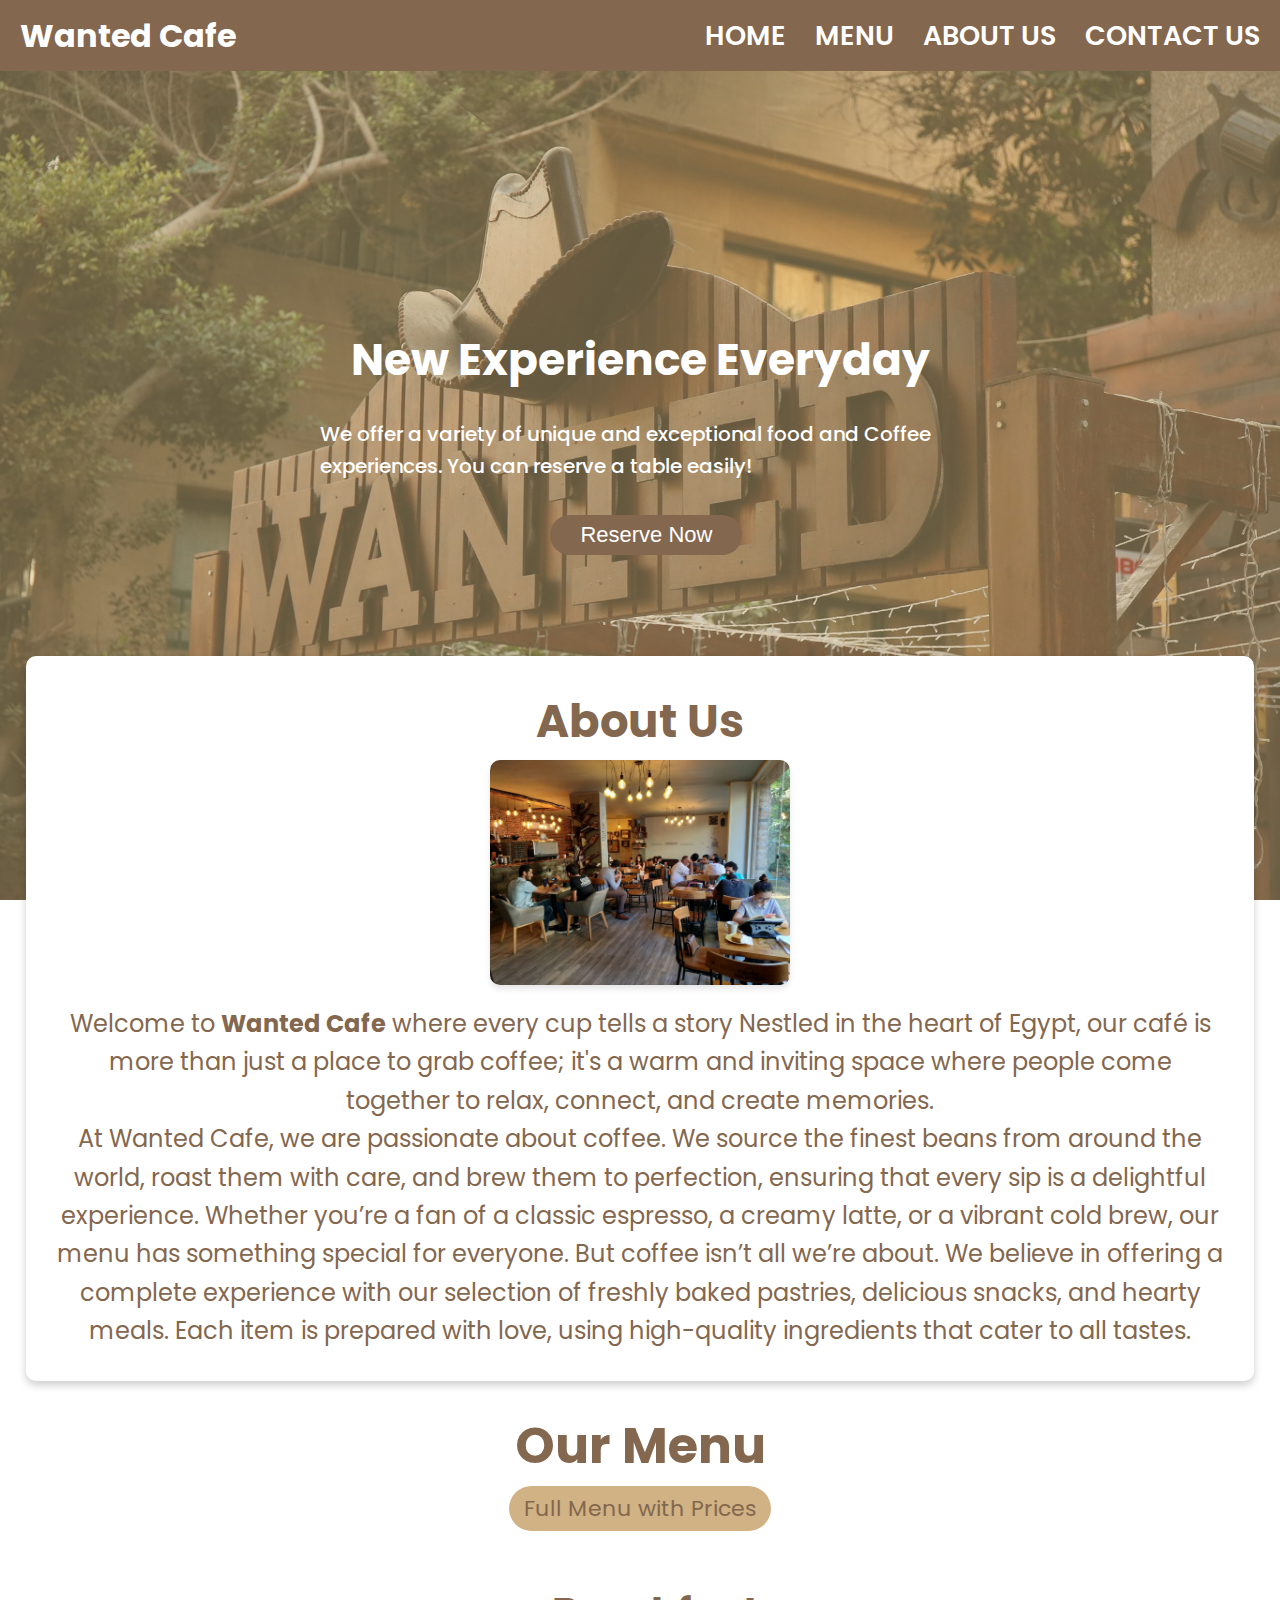
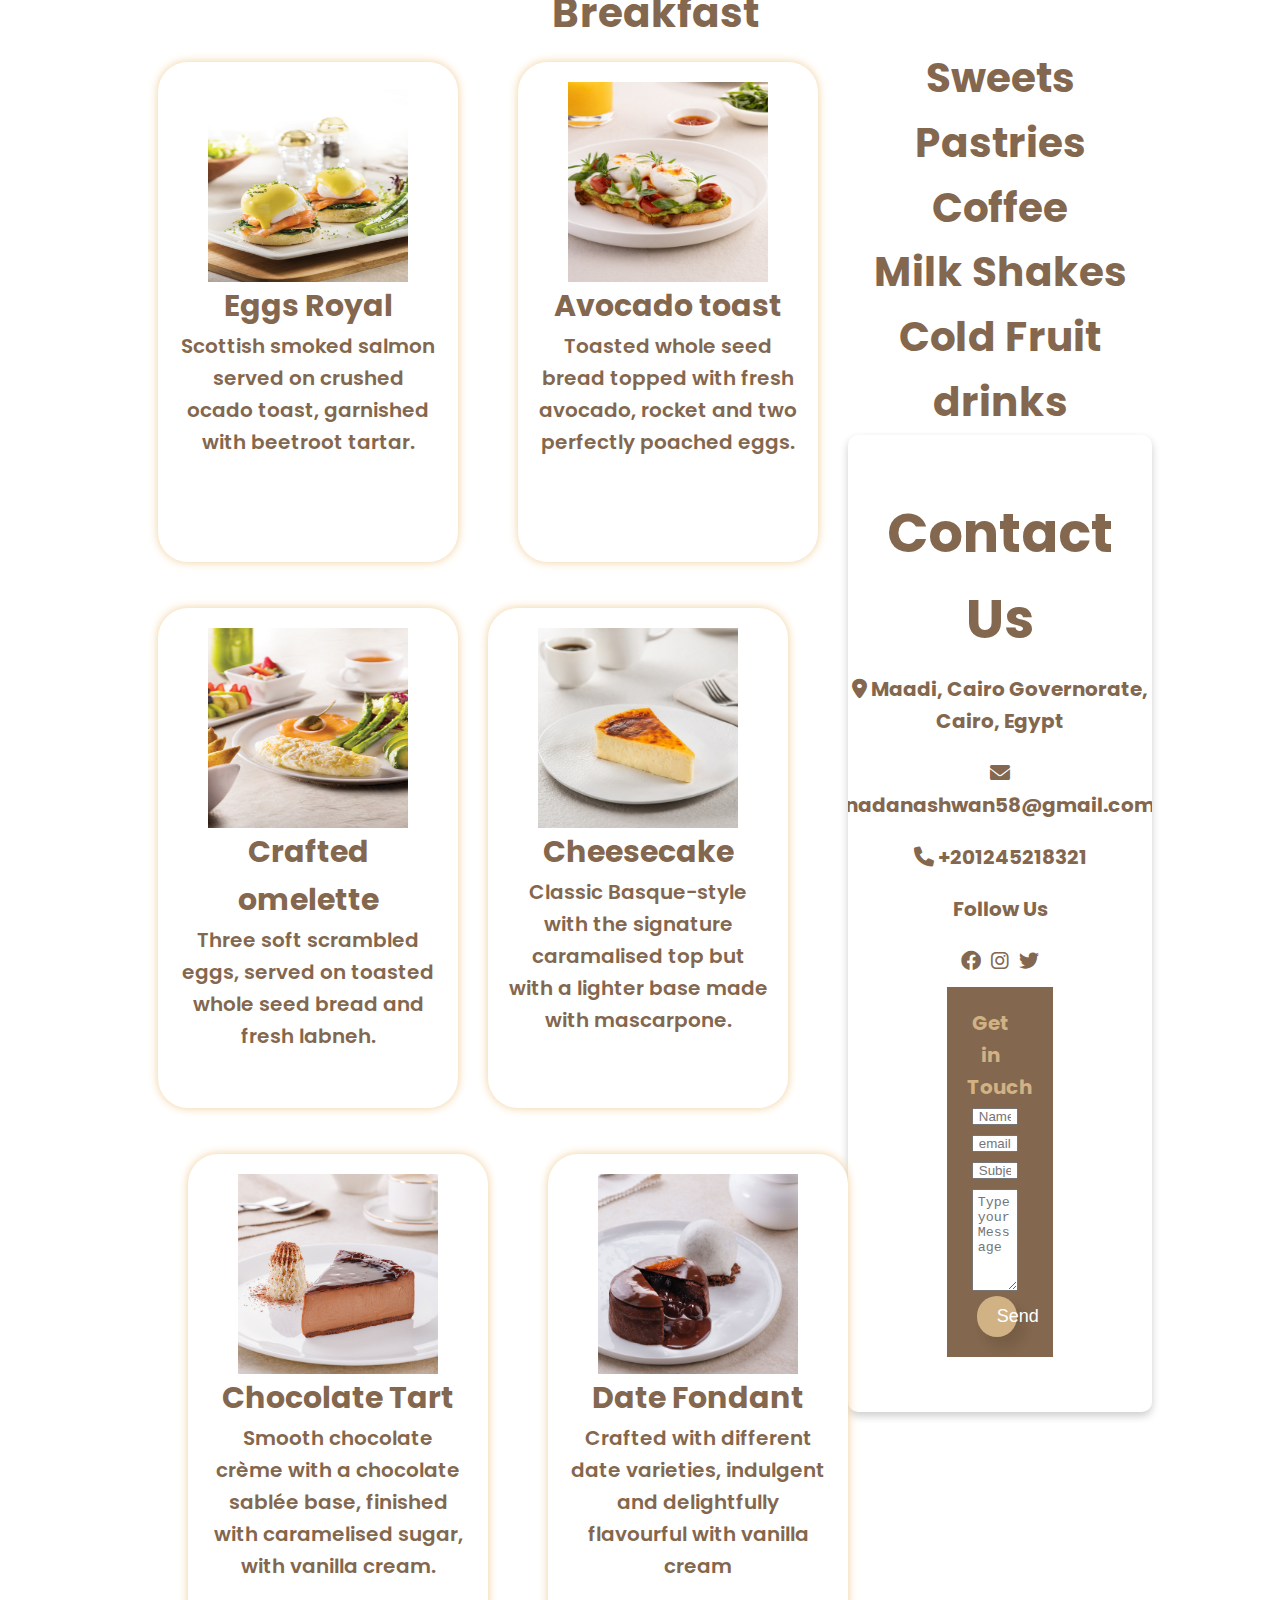
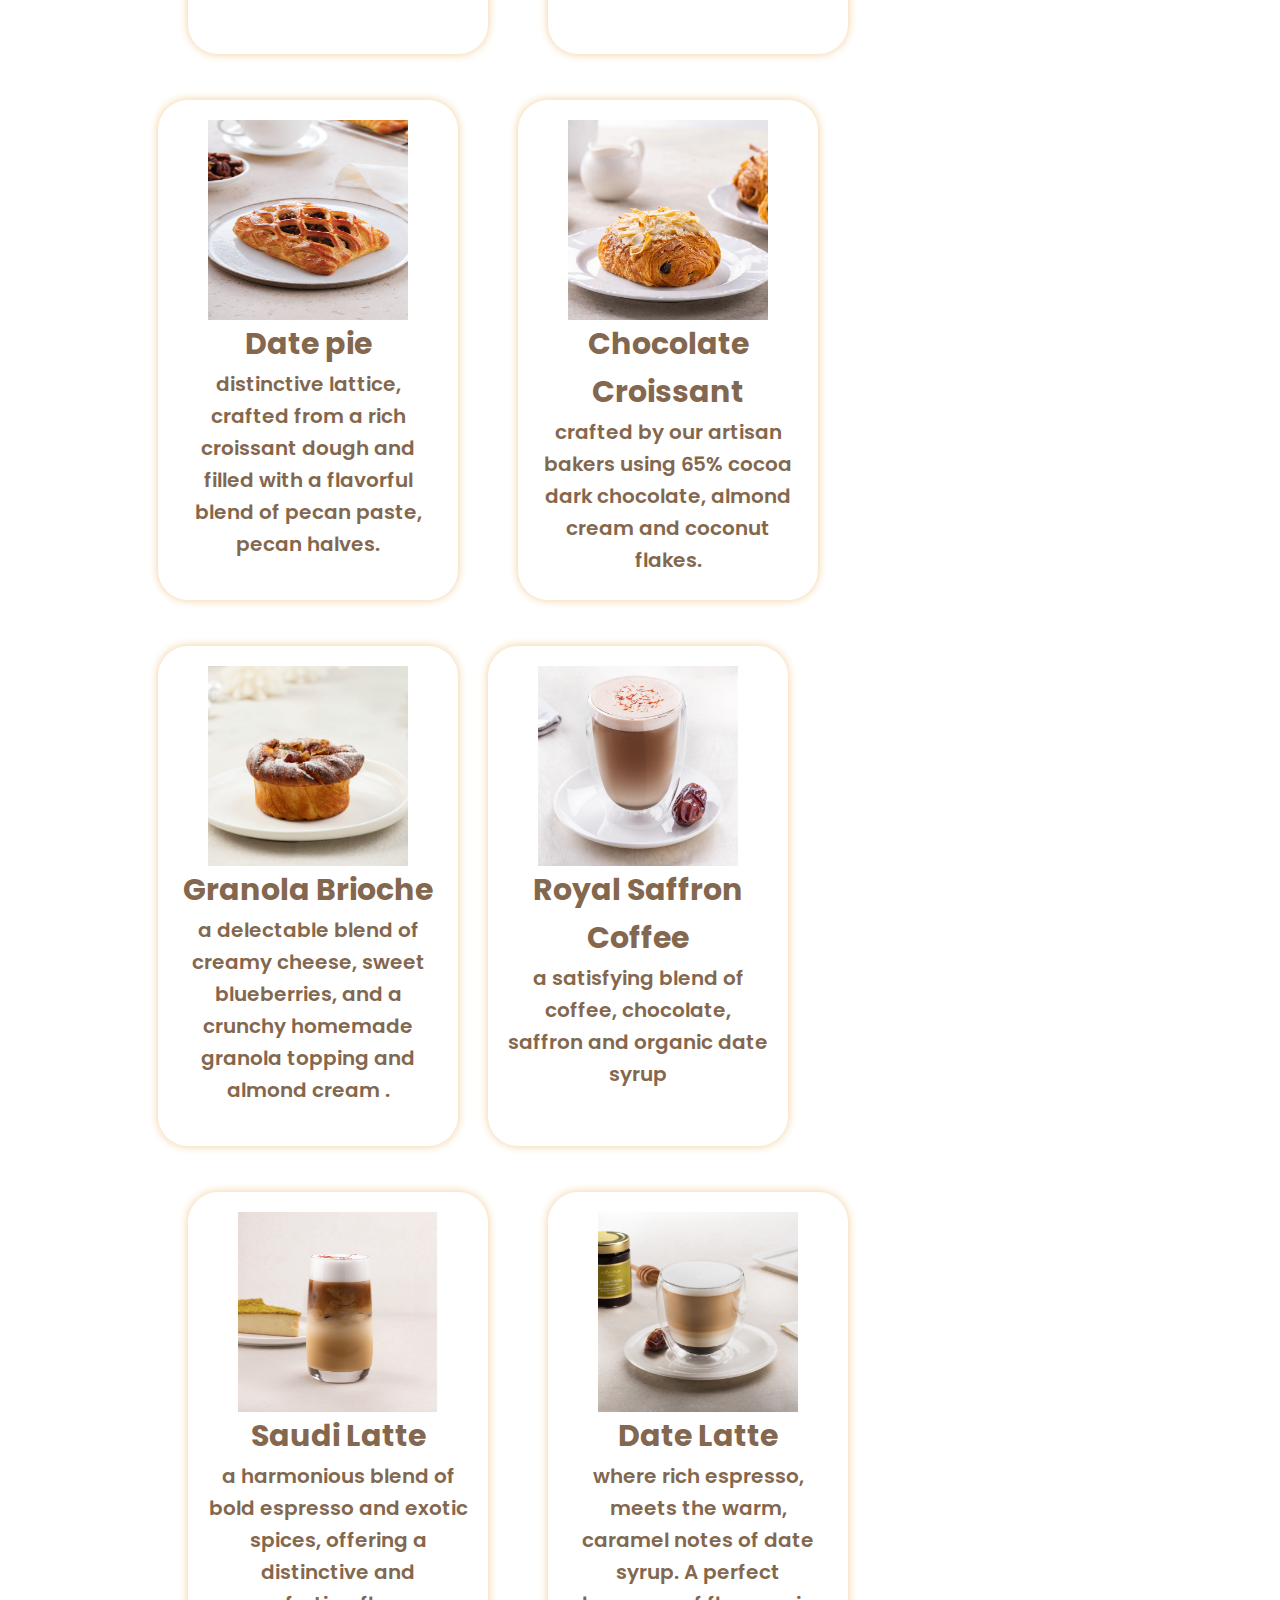
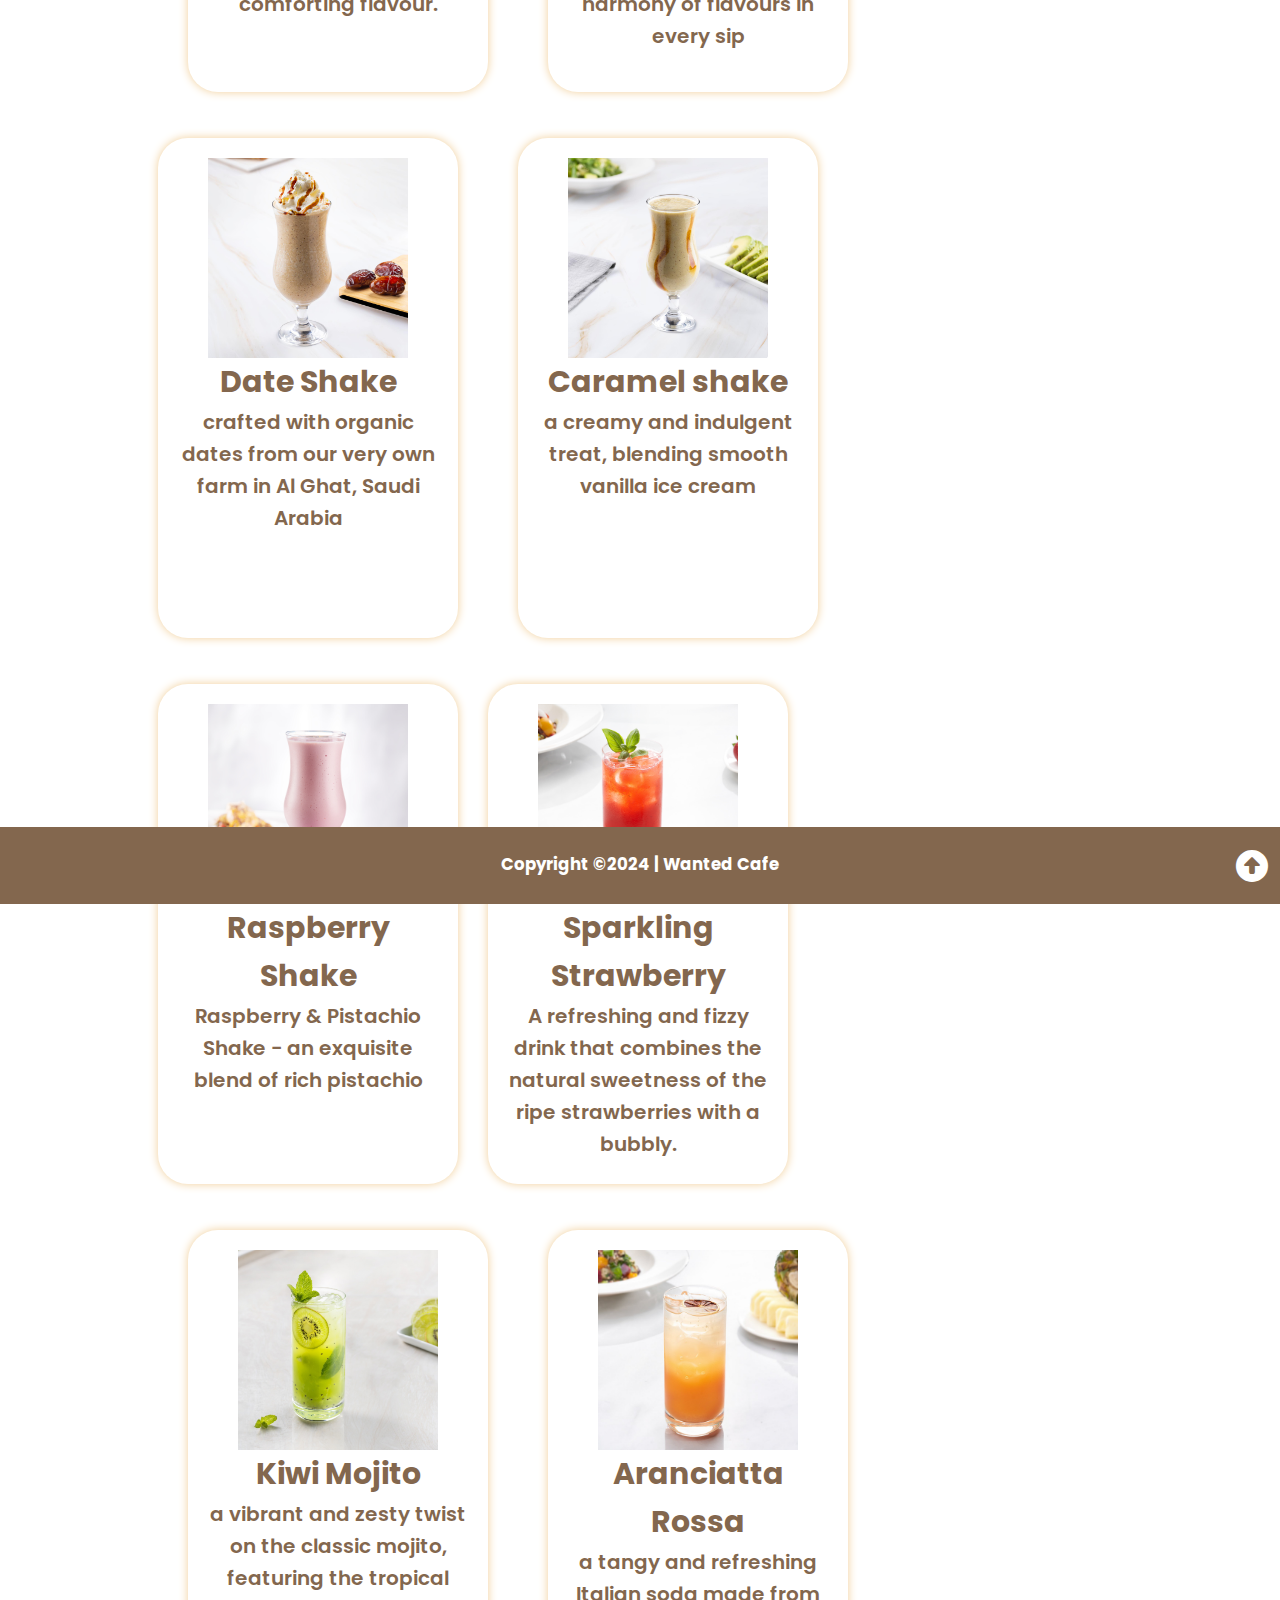
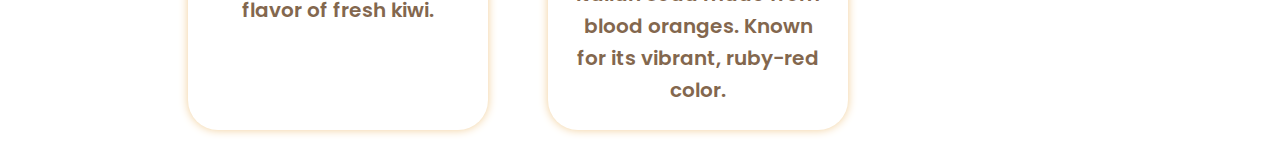
<file: index.html>
<!DOCTYPE html>
<html lang="en">
  <head>
    <meta charset="UTF-8" />
    <meta name="viewport" content="width=device-width, initial-scale=1.0" />
    <link rel="stylesheet" href="style.css" />
    <link rel="stylesheet" href="https://fonts.googleapis.com/css2?family=Poppins:wght@300;500;700&display=swap">
    <link rel="preconnect" href="https://fonts.googleapis.com">
    <link rel="preconnect" href="https://fonts.gstatic.com">
    <link rel="stylesheet" href="https://cdnjs.cloudflare.com/ajax/libs/font-awesome/6.0.0/css/all.min.css">
    <title>Wanted Cafe</title>
  </head>
  <body>
    <div class="container">
      <div class="navbar">
        <div class="logo">
          <h1>Wanted Cafe</h1>
        </div>
        <ul class="header">
          <li><a href="index.html">HOME</a></li>
          <li><a href="#MENU">MENU</a></li>
          <li><a href="#About-Us">ABOUT US</a></li>
          <li><a href="#Contact-Us">CONTACT US</a></li>
         
        </ul>
      </div>
      <!--Home -->
    <div class="home">
    <div class="home-title-1">
        <h1>  New Experience Everyday </h1>
        </div>
    <div class="home-title-2">
        <p>We offer a variety of unique and exceptional food and Coffee experiences. You can reserve a table easily!</p>
        </div>
    <div class="button">
      <a href="index2.html" target="_blank">
        <button type="button">Reserve Now</button>
      </a>
    </div>
        </div>
    <!--about us section-->
    <section id="About-Us" class="about-us">
      <div class="aboutus-container"> 
          <h2>About Us</h2>
          <div class="about-content">
            <img src="Images/about us.jpg" alt="Cafe Image" class="about-img">
            <div class="aboutus-text">
          <p>
            Welcome to <strong>Wanted Cafe</strong> where every cup tells a story Nestled in the heart of Egypt, our café is more than just a place to grab coffee; it's a warm and inviting space where people come together to relax, connect, and create memories.
          </p>
          <p>
            At Wanted Cafe, we are passionate about coffee. We source the finest beans from around the world, roast them with care, and brew them to perfection, ensuring that every sip is a delightful experience. Whether you’re a fan of a classic espresso, a creamy latte, or a vibrant cold brew, our menu has something special for everyone.
            But coffee isn’t all we’re about. We believe in offering a complete experience with our selection of freshly baked pastries, delicious snacks, and hearty meals. Each item is prepared with love, using high-quality ingredients that cater to all tastes.  
          </p>
            </div>
          </div>
      </div>
  </section>
    <!--Menu Section-->
    <div id="MENU" class="Menu">
      <h2 class="title">Our Menu</h2>
      <div class="fullM-container">
        <a href="https://drive.google.com/file/d/1n_tNvxeMjHIm-5_KIKI2l68TAacYNVRg/view?usp=sharing" target="_blank" class="fullMenu-button">
          Full Menu with Prices
        </a>
      </div>
    </div>
    <!--مكونات المنيو -->
    <div class="container1">
      <div class="Food">
        <!-- Breakfast Section-->
        <h2 class="food-title">Breakfast</h2>
     <div class="categoreis">
      <div class="categ-items">
        <div class="categ-image">
          <img src="Images/Eggs Royal.jpg" alt="">
        </div>
        <h2 class="categ-title">Eggs Royal</h2>
        <p class="categ-desc">Scottish smoked salmon served on crushed ocado toast, garnished with beetroot tartar.</p>
      </div>
      <div class="categ-items mg ">
        <div class="categ-image">
          <img src="Images/avocado toast.jpg" alt="">
        </div>
        <h2 class="categ-title">Avocado toast</h2>
        <p class="categ-desc">Toasted whole seed bread topped with fresh avocado, rocket and two perfectly poached eggs.</p>
      </div>
      <div class="categ-items">
        <div class="categ-image">
          <img src="Images/crafted omelette.jpg" alt="">
        </div>
        <h2 class="categ-title">Crafted omelette</h2>
        <p class="categ-desc">Three soft scrambled eggs, served on toasted whole seed bread and fresh labneh.</p>
      </div>
    </div>
       <!--Sweets Section-->
      <h2 class="food-title" >Sweets</h2>
     <div class="categoreis1">
      <div class="categ-items">
        <div class="categ-image">
          <img src="Images/Basque cheesecake.jpg" alt="">
        </div>
        <h2 class="categ-title">Cheesecake</h2>
        <p class="categ-desc">Classic Basque-style with the signature caramalised top but with a lighter base made with mascarpone.</p>
      </div>
      <div class="categ-items mg ">
        <div class="categ-image">
          <img src="Images/Brûlée Chocolate Tart.jpg" alt="">
        </div>
        <h2 class="categ-title">Chocolate Tart</h2>
        <p class="categ-desc">Smooth chocolate crème  with a chocolate sablée base, finished with caramelised sugar, with vanilla cream.</p>
      </div>
      <div class="categ-items">
        <div class="categ-image">
          <img src="Images/Date Fondant.jpg" alt="">
        </div>
        <h2 class="categ-title">Date Fondant</h2>
        <p class="categ-desc">Crafted with different date varieties, indulgent and delightfully flavourful with vanilla cream</p>
      </div>
     </div>
    <!--Sweet pastries Section-->
    <h2 class="food-title" >Pastries </h2>
     <div class="categoreis2">
      <div class="categ-items">
        <div class="categ-image">
          <img src="Images/Date pie.jpg" alt="">
        </div>
        <h2 class="categ-title">Date pie</h2>
        <p class="categ-desc">distinctive lattice, crafted from a rich croissant dough and filled with a flavorful blend of pecan paste, pecan halves.</p>
      </div>
      <div class="categ-items mg">
        <div class="categ-image">
          <img src="Images/Chocolate Croissant.jpg" alt="">
        </div>
        <h2 class="categ-title">Chocolate Croissant</h2>
        <p class="categ-desc">crafted by our artisan bakers using 65% cocoa dark chocolate, almond cream and coconut flakes.</p>
      </div>
      <div class="categ-items">
        <div class="categ-image">
          <img src="Images/Granola Brioche.jpg" alt="">
        </div>
        <h2 class="categ-title">Granola Brioche</h2>
        <p class="categ-desc"> a delectable blend of creamy cheese, sweet blueberries, and a crunchy homemade granola topping and  almond cream .</p>
      </div>
      </div>
      <div class="Drinks">
        <!--Coffee-->
        <h2 class="food-title">Coffee</h2>
        <div class="categoreis3">
          <div class="categ-items">
            <div class="categ-image">
              <img src="Images/Royal Saffron Mocha.jpg" alt="">
            </div>
            <h2 class="categ-title">Royal Saffron Coffee</h2>
            <p class="categ-desc"> a satisfying blend of coffee, chocolate, saffron and organic date syrup</p>
          </div>
          <div class="categ-items mg">
            <div class="categ-image">
              <img src="Images/Saudi Latte.jpg" alt="">
            </div>
            <h2 class="categ-title">Saudi Latte</h2>
            <p class="categ-desc">a harmonious blend of bold espresso and exotic spices, offering a distinctive and comforting flavour.
            </p>
          </div> 
          <div class="categ-items">
            <div class="categ-image">
              <img src="Images/Date Latte.jpg" alt="">
            </div>
            <h2 class="categ-title">Date Latte</h2>
            <p class="categ-desc"> where rich espresso, meets the warm, caramel notes of date syrup. A perfect harmony of flavours in every sip
            </p>
          </div>
        </div>
        <!--Milk Shakes -->
        <h2 class="food-title">Milk Shakes</h2>
        <div class="categoreis4">
         <div class="categ-items">
          <div class="categ-image">
            <img src="Images/Date shake.jpg" alt="">
          </div>
          <h2 class="categ-title">Date Shake</h2>
          <p class="categ-desc"> crafted with organic dates from our very own farm in Al Ghat, Saudi Arabia </p>
         </div>
         <div class="categ-items mg">
          <div class="categ-image">
            <img src="Images/Caramel shake.jpg" alt="">
          </div>
          <h2 class="categ-title">Caramel shake</h2>
          <p class="categ-desc"> a creamy and indulgent treat, blending smooth vanilla ice cream </p>
         </div>
         <div class="categ-items ">
          <div class="categ-image">
            <img src="Images/Raspberry Shake.jpg" alt="">
          </div>
          <h2 class="categ-title">Raspberry Shake</h2>
          <p class="categ-desc">Raspberry & Pistachio Shake - an exquisite blend of rich pistachio </p>
         </div>
       </div>
       <!--Cold Fruit drinks-->
       <h2 class="food-title">Cold Fruit drinks</h2> 
       <div class="categoreis5">
        <div class="categ-items">
          <div class="categ-image">
            <img src="Images/Sparkling Strawberry.jpg" alt="">
          </div>
          <h2 class="categ-title">Sparkling Strawberry</h2>
          <p class="categ-desc">A refreshing and fizzy drink that combines the natural sweetness of the ripe strawberries with a bubbly. </p>
         </div>
         <div class="categ-items mg">
          <div class="categ-image">
            <img src="Images/Kiwi Mojito.jpg" alt="">
          </div>
          <h2 class="categ-title">Kiwi Mojito</h2>
          <p class="categ-desc">a vibrant and zesty twist on the classic mojito, featuring the tropical flavor of fresh kiwi.</p>
         </div>
         <div class="categ-items">
          <div class="categ-image">
            <img src="Images/Aranciatta Rossa.jpg" alt="">
          </div>
          <h2 class="categ-title">Aranciatta Rossa</h2>
          <p class="categ-desc">a tangy and refreshing Italian soda made from blood oranges. Known for its vibrant, ruby-red color.</p>
         </div>
       </div>
      </div>
       <!--contact us section-->
       <div id="Contact-Us" class="container-shadow-box">
      <div class="contact">
        <div class="contact-container">
        <h1 class="con-section">Contact Us</h1>
        <div class="contact-row">
          <div class="contact-col">
          <p>
            <a href="https://maps.app.goo.gl/46wL5cP54DTGTwiW6" target="_blank">
              <i class="fa-sharp fa-solid fa-location-dot"></i>
              Maadi, Cairo Governorate, Cairo, Egypt
            </a>
          </p>
          <p>
            <a href="mailto:nadanashwan58@gmail.com">
              <i class="fa-solid fa-envelope"></i>
              nadanashwan58@gmail.com
            </a>
          </p>
          <p>
            <a href="tel: +201245218321">
             <i class="fa-solid fa-phone"></i>
            +201245218321
            </a>
          </p>
          <h3>Follow Us</h3>
          <p class="social">
            <a href="https://www.facebook.com/nada.nashwan.52?mibextid=ZbWKwL" target="_blank"><i class="fa-brands fa-facebook"></i></a>
            <a href="https://www.instagram.com/nada_nashwan123/profilecard/?igsh=MTg4Mjg3MjBlMThxNw=="target="_blank"><i class="fa-brands fa-instagram"></i></a>
            <a href="https://x.com/nadanashwan11?t=ySz14Z8em1MaUAcHzcTZ5g&s=09"target="_blank"><i class="fa-brands fa-twitter"></i></a>
          </p>
          </div>
          <div class="contact-col">
          <form>
            <h2>Get in Touch</h2>
            <input type="text" placeholder="Name">
            <input type="email" placeholder="email">
            <input type="text" placeholder="Subject">
            <textarea rows="6" placeholder="Type your Message"></textarea>
            <button>Send</button>
          </form>
          </div>
        </div>
      </div>
      </div>
       </div>
    </div>
    <!--footer section-->
    <footer class="footer">
      <h5>Copyright &copy;2024 | <a href="">Wanted Cafe</a></h5>
    <div class="top">
      <a href="index.html"><i class="fa-sharp-duotone fa-solid fa-circle-up"></i></a>
    </div>
  </div>
</footer>
  </body>
</html>
</file>
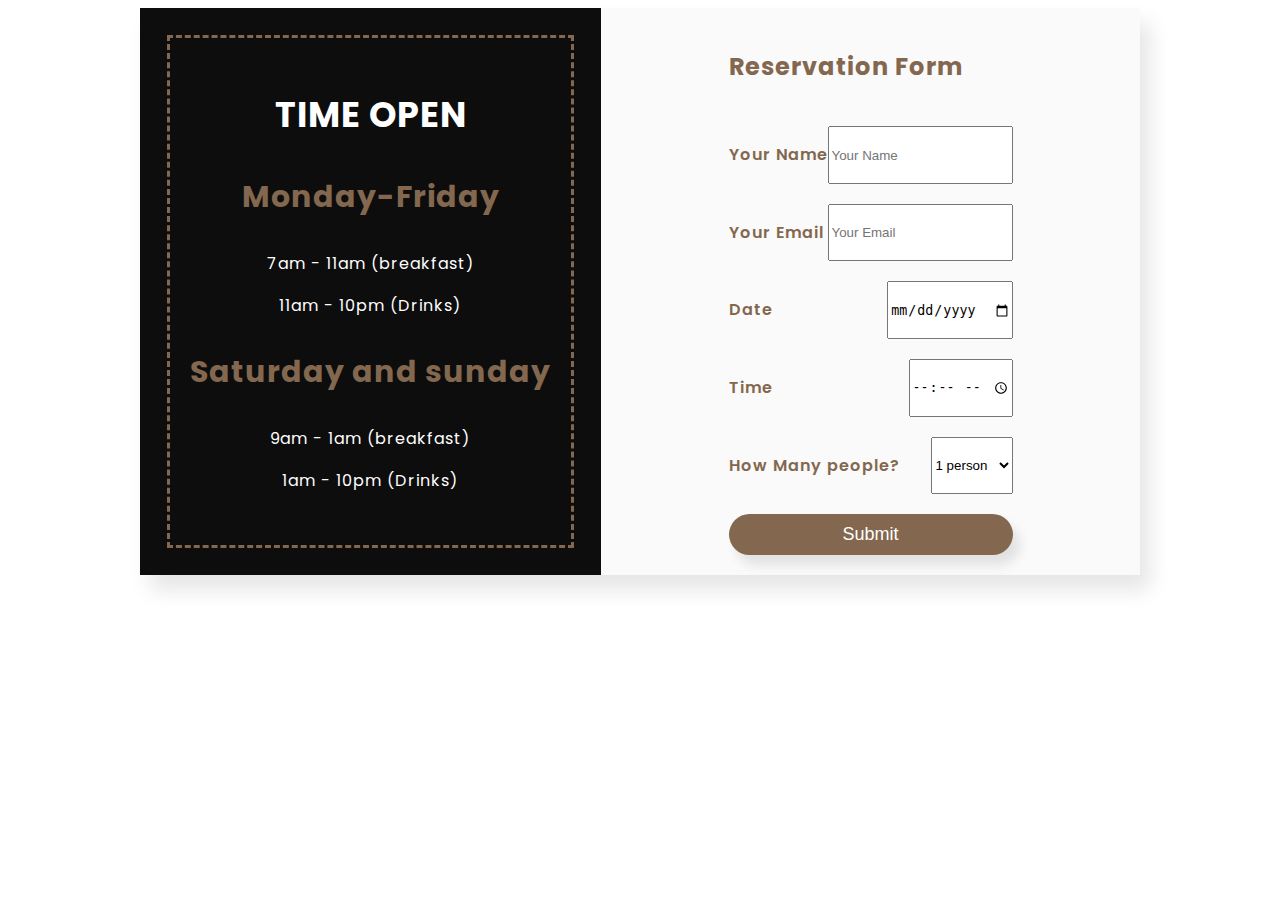
<file: index2.html>
<!DOCTYPE html>
<html lang="en">
  <head>
    <meta charset="UTF-8" />
    <meta name="viewport" content="width=device-width, initial-scale=1.0" />
    <link rel="stylesheet" href="style2.css" />
    <link rel="stylesheet" href="https://fonts.googleapis.com/css2?family=Poppins:wght@300;500;700&display=swap">
    <link rel="preconnect" href="https://fonts.googleapis.com">
    <link rel="preconnect" href="https://fonts.gstatic.com">
    <title>Wanted Cafe</title>
</head>
<body>

<div class="wrapper">


	<div class="container">
		<div class="container-time">
				<h2 class="title">Time Open</h2>
				<h3 class="days">Monday-Friday</h3>
				<p>7am - 11am (breakfast)</p>
				<p>11am - 10pm (Drinks)</p>

				<h3 class="days">Saturday and sunday</h3>
				<p>9am - 1am (breakfast)</p>
				<p>1am - 10pm (Drinks)</p>
		</div>

		<div class="container-form">
            <form action="#">
                <h2 class="form-title">Reservation Form</h2>
                <!--items-->
                <div class="form-items">
                    <p>Your Name</p>
                    <input type="text" placeholder="Your Name"> 
                </div>
                <div class="form-items">
                    <p>Your Email</p>
                    <input type="email" placeholder="Your Email"> 
                </div>
                <div class="form-items">
                    <p>Date</p>
                    <input type="date"> 
                </div>
                <div class="form-items">
                    <p>Time</p>
                    <input type="time" > 
                </div>
                <div class="form-items">
                    <p>How Many people?</p>
                   <select name="select" id="#">
                    <option value="1">1 person</option>
                    <option value="2">2 person</option>
                    <option value="3">3 person</option>
                    <option value="4">4 person</option>
                    <option value="5">5 person</option>
                    <option value="5+">5+ person</option>
                   </select> 
                </div>
            <button class="Reserve-but">Submit</button>
    
    
            </form>
		</div>
	</div>
</div>	
	

</body></html>
</file>
<file: style.css>
@import url("https://fonts.googleapis.com/css2?family=Poppins:wght@300;500;700&display=swa");
body {
    margin: 0;
    font-family: 'Poppins', sans-serif;
    font-size: 16px;
    line-height: 1.6;
    font-weight: 400;
}
* {
    margin: 0;
    padding: 0;
    box-sizing: border-box;
}
 
.navbar {
    position: fixed; 
    top: 0;
    left: 0;
    width: 100%; 
    background-color:#83674e ;
    color: white;
    display: flex;
    align-items: center;
    justify-content: space-between; 
    padding: 10px 20px;
    z-index: 1000;
    
}

.container {
    height: 100vh;
    width: 100%;
    background: linear-gradient(rgba(217, 191, 136, 0.452), rgba(217, 191, 136, 0.452)), url(Images/cafe-interior.jpg);
    background-size: cover;
    background-position: center;
}

.nav-bar {     
    display: flex;
    align-items: center;
    justify-content: space-between;
    padding: 30px 80px;
}

.nav-bar .logo {   /*logo*/
    color: white;
    font-size: 30px;
    font-weight: 500;
    cursor: pointer;
}

.header li {
    list-style: none;
    display: inline-block;
}

.header li a {   /*القوائم */
    text-decoration:none;
    color: white;
    font-size: 27px;
    font-weight: 600;
    margin-left: 25px;
    transition: .4s ease;
}
.header li a:hover {
    color: #d1b284;
    padding: 5px 10px;
    
}

 /* home */
.home {
    height: 400px;
    padding: 70px;
}

.home-title-1 {
    position:absolute;
    top:40%;
    left: 50%;
    font-size: 22px;
    color: #fff;
    font-weight: 600;
    transform: translate(-50%,-50%);
}
.home-title-2 {
    position: absolute;
    top: 50%;
    left: 50%;
    font-size: 20px;
    color: #fff;
    font-weight: 500;
    transform: translate(-50%,-50%);
}
.home button {
    position: absolute;
    top: 55%;
    left:43% ;
    height: 40px;
    color: white;
    background: #83674e;
    font-size: 22px;
    padding: 5px 30px;
    margin-top: 20px;
    border: none;
    border-radius: 100px;
    transition: .4s ease;
    cursor: pointer;
}

.home button:hover {
    background: none;
    border: 2px solid #d9bf88;
}
.clear{
    clear: both;
}

    /*المنيو */
.Menu {
    margin-top: 10px;
  
}
.title {
    color: #83674e;
    text-align: center;
    font-size: 50px;
}
/*زر رابط المنيو كامل */
.fullM-container{
    text-align: center;
 

}
.fullMenu-button {

    position: relative;
    transform: translate(0,0);
    color: #83674e;
    background:#d1b284 ;
    font-size: 22px;
    display: inline-block;
    padding: 5px 15px;
    border-radius: 100px;
    transition: 0.4s ease;
    cursor: pointer;
    text-decoration-line: none;
   
}
.fullMenu-button:hover {
    background: none;
    border: 2px solid ;

}
 /* cards */
.container1{
    gap: 10px;
    width: 80%;
    display: flex;
    margin: auto;
    
}
.container1 .text { 
    top: 50%; 
    left: 50%;
    transform: translate(-50%, -50%);
    color:white; 
    font-size: 2rem;
    font-weight: bold;
    text-shadow: 2px 2px 5px rgba(0, 0, 0, 0.7); 
    text-align: center;
    margin-left: 75%; 
}
.text :hover {
    color: #d1b284;
    padding: 5px 10px;
   
}
/*food */
.Food{
    margin-top: 50px;
    text-align: center;
    color:#83674e;
    font-size: 27px;
    font-weight: 600;
}
.food-title .Food{
    text-align: center;
    font-size: 27px;
    font-weight: 600;
    margin: 25px 0;
    width: 100%;
    clear: both;
    
}
.food-title{
    margin-left: 30px;
}
.categ-items{
    margin-top: 16px;
    font-size: 20px;
    float: left;
    width: 30%;
    background-color: white;
    box-shadow: 0px 0px 10px 0px rgb(241, 206, 152);
    padding: 20px;
    border-radius: 30px;
    width: 300px; 
    height: 500px; 
    overflow: hidden; /* إخفاء أي محتوى يتجاوز الحدود */
    margin-left: 30px;
}
.mg{
    margin-right: 30px;
    margin-left: 60px;
}
.categ-image{
    width: 200px;
    height: 200px;
    margin: auto;
    border-radius: 30px;
}

.categ-image img{
 width: 100%;
 height: 100%;
}
.categ-items{
    margin-bottom: 30px;
    
}
/*about us */
 .about-us{
    text-align: center;
  
  }

.aboutus-container{
    box-shadow: 0px 4px 8px rgba(0, 0, 0, 0.2); /* تأثير الظل مع مسافة بسيطة */
    padding: 30px; 
    border-radius: 10px; 
    background-color: white;
    max-width: 100%;
    margin: 20% 2%;
    margin-bottom: 2%;
    text-align: center;
    color: #83674e;
    font-size: 30px;
    position: relative;
    z-index: 1;
}
  
.about-content {
    display: flex;
    flex-direction: column;
    align-items: center;
    margin-top: 2px;
   
}
 
.about-content img {
    border-radius: 10px;
    box-shadow: 0 4px 6px rgba(0, 0, 0, 0.1);
    margin-bottom: 20px;
    width: 600px;
    max-width: 300px;
}
.aboutus-text{
    font-size: 1.5rem;
     color: #83674e;
}

/*contact section*/
.container-shadow-box{
    box-shadow: 0px 4px 8px rgba(0, 0, 0, 0.2); /* تأثير الظل مع مسافة بسيطة */
    padding: 30px; 
    border-radius: 10px; 
    background-color: white;
    max-width: 100%; 
    margin-left: 0; 
    margin-right: 0; 
    margin-bottom: 10px;
    text-align: center;  
    overflow: hidden;

}

.contact{
    padding: 25px 0 25px 0;
}
.contact-row{
    display: flex;
    justify-content: center;
    align-items: center;
    padding: 0 100px 0 100px;
    flex-wrap: wrap;
}
.contact-col{
    display: flex;
    flex-direction: column;
    align-items: center;
    flex: 1;
}
.contact-col p,h3{
    font-weight: bold;
    font-size: small;
    font-size: 20px;
    color: #83674e;
    margin: 10px;
}
.contact-col p a{
    text-decoration: none;
    color: #83674e;
}
.social a{
    color: #83674e;
    margin: 3px;
}
.contact-col form{
    display: flex;
    flex-direction: column;
    background-color: #83674e;
    width: 70%;
    padding: 20px 40px 20px 20px;
}
.contact-col form h2{
    text-align: center;
    color: #d1b284 ;
    font-size: 20px;
}
.contact-col form input{
    width: 100%;
    height: 17px;
    padding: 5px;
    margin: 5px;
}
.contact-col form textarea{
    width: 100%;
    padding: 5px;
    margin: 5px;
}
.contact-col form button{
    background-color: #d1b284 ;
    color: #fff;
    padding: 10px 20px;
    border: none;
    font-size: 18px;
    border-radius: 100px;
    box-shadow: 7px 10px 12px rgba(0, 0, 0, .1);
    cursor: pointer;
    transition: all .3s;
    margin-left: 10px;

}
.contact-col form button:hover {
    transform: scale(1.03);
    box-shadow: 10px 12px 15px rgba(0, 0, 0, .3);
}
/*footer Section */
.footer {
    position: absolute;
    margin-top: 320%;
    left: 0;
    width: 100%;
    background-color:#83674e;
    color: #fff;
    padding: 25px ;
   font-size: 20px;
}
  
.footer h5{
    text-align: center;
}
footer  h5 a{
    color: #fff;
    text-decoration-color: none;
    text-decoration-line: none;
}
.top{
    position: absolute;
    bottom: 12px;
    right: 12px;
}
.top a{
    color: #fff;
    font-size: 2rem;
}
</file>
<file: style2.css>
@import url("https://fonts.googleapis.com/css2?family=Poppins:wght@300;500;700&display=swa");
body {
   
      color: #fff;
      letter-spacing: 1px;
      font-family: 'Poppins', sans-serif;
    font-size: 16px;
    line-height: 1.6;
    font-weight: 400;
  }
  
  .container {
      background-color: #fafafa;
      max-width: 1000px;
      margin: 0px auto;
      box-shadow: 10px 15px 20px rgba(0, 0, 0, .1);
      display: flex;
      
  }
  
  .container-time {
      background-color: rgba(0, 0, 0, .95);
      padding: 50px;
      outline: 3px dashed #83674e;
      outline-offset: -30px;
      text-align: center;
  }
  .title{
      font-size: 35px;
      text-transform: uppercase;
  }
  
  .days {
      color:#83674e;
      font-size: 30px;
  }
  
  .phone {
      font-size: 20px;
  }

  .container-form {
      padding: 20px 0;
      margin: 0 auto;
      color: #83674e;
  }
  form {
      display: grid;
      grid-row-gap: 20px;
  }
  form p {
      font-weight: 600;
  }
  .form-items {
      display: flex;
      justify-content: space-between;
      color: #83674e;
  }
  
  input,select {
      pad: 10px 15px;
  }
  .form-title{
    color: #83674e;
  }
  
/*زر ال submit */
  .Reserve-but {
      background-color: #83674e;
      color: #fff;
      padding: 10px 20px;
      border: none;
      font-size: 18px;
      border-radius: 100px;
      box-shadow: 7px 10px 12px rgba(0, 0, 0, .1);
      cursor: pointer;
      transition: all .3s;
    
  }
  
  .Reserve-but:hover {
      transform: scale(1.03);
      box-shadow: 10px 12px 15px rgba(0, 0, 0, .3);
  }
</file>
